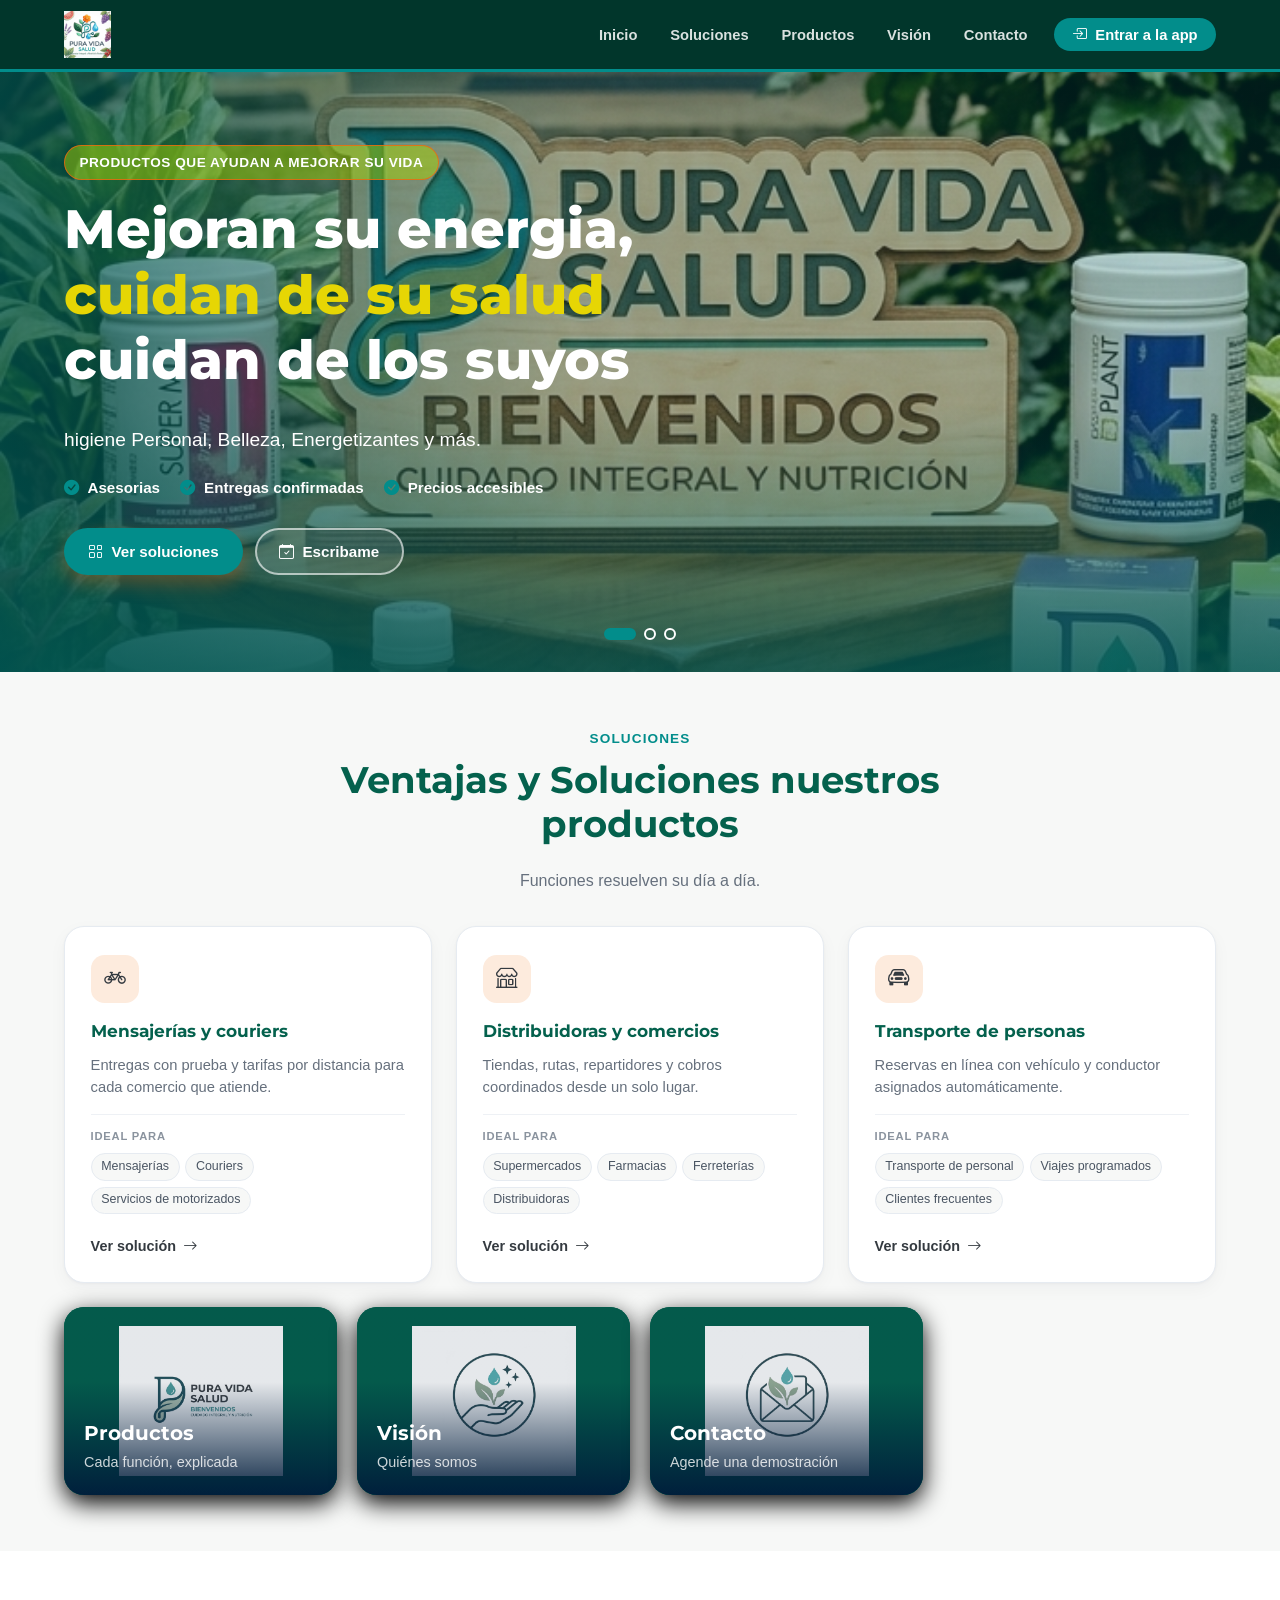
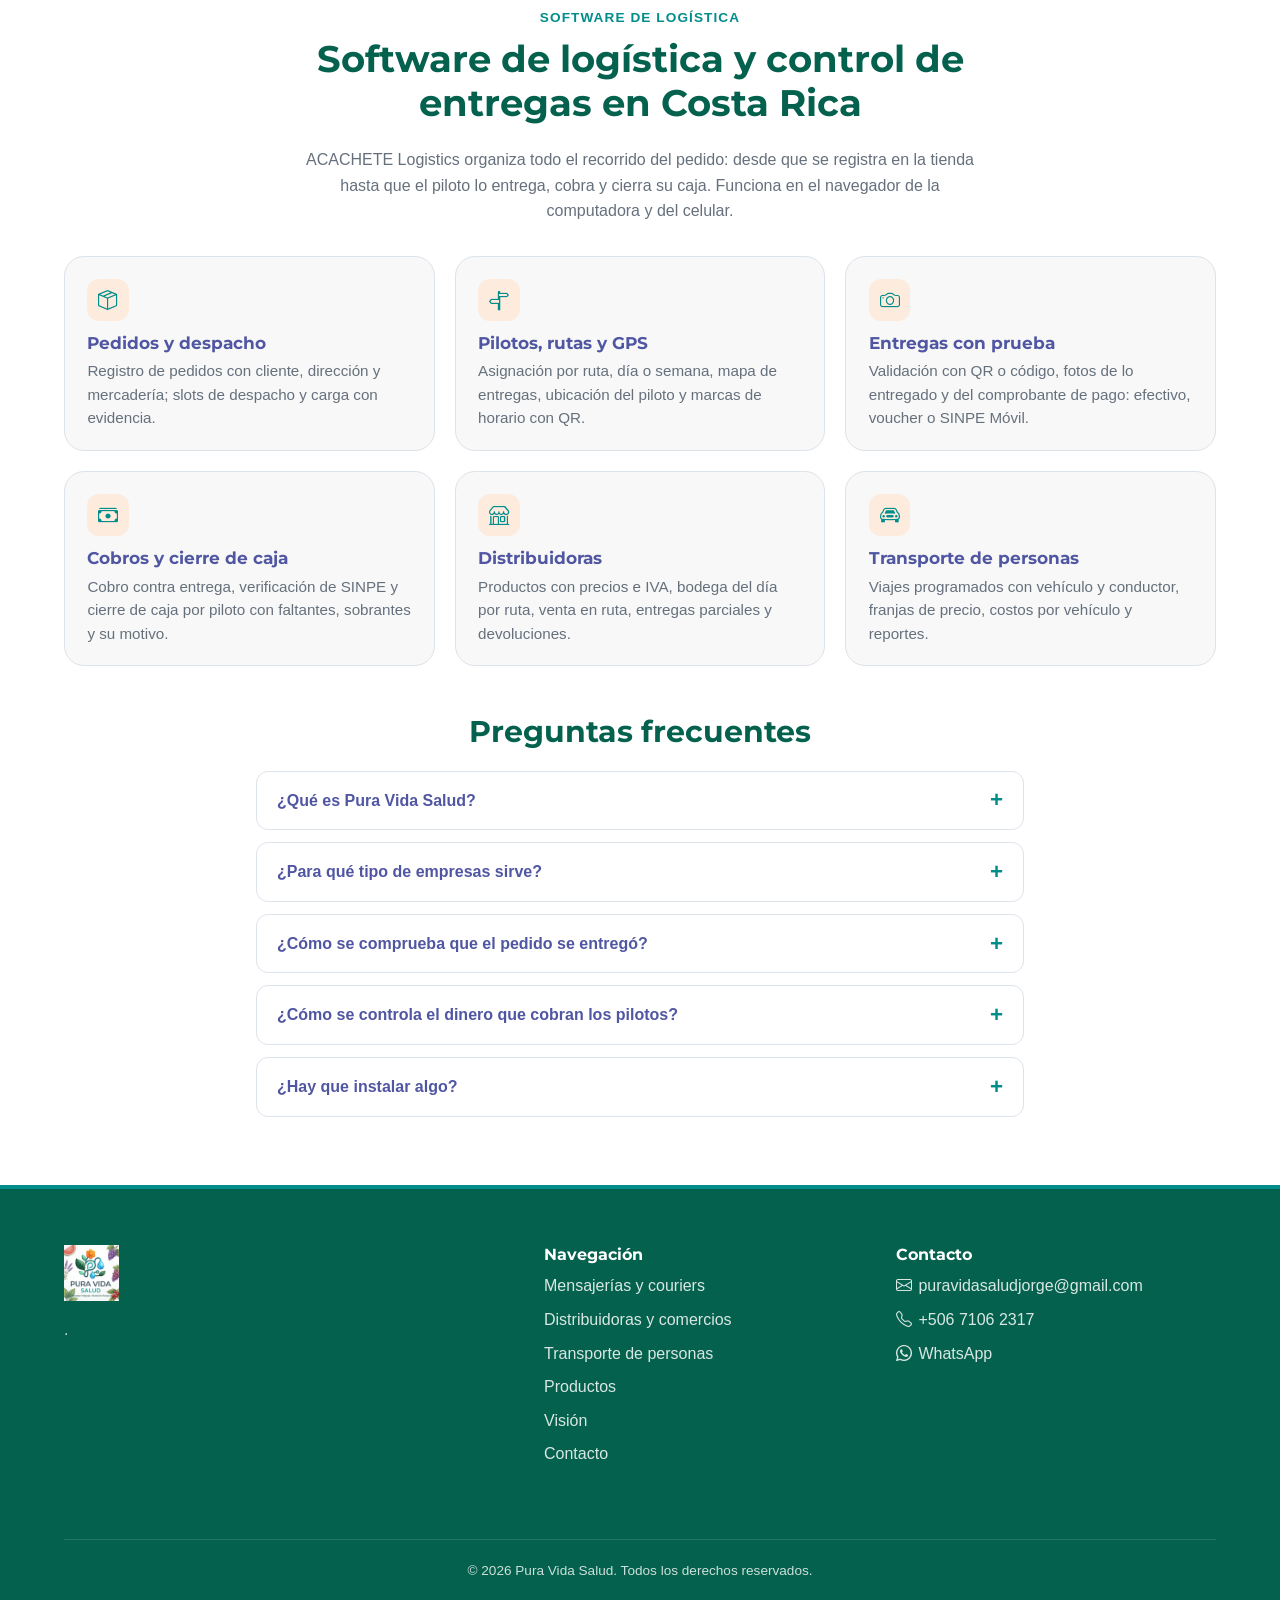
<file: index.html>
<!DOCTYPE html>
<html lang="es">
<head>
    <meta charset="UTF-8">
    <meta name="viewport" content="width=device-width, initial-scale=1.0">
    <!-- ==================================================
         PÁGINA WEB DE PRESENTACIÓN · ACACHETE Logistics
         Está aparte de la app (app.html). Todo lo suyo vive en la carpeta web/:
           web/css/web.css      -> colores, estilos e IMÁGENES (se cambian ahí)
           web/js/web.js        -> imágenes que se turnan, ventanas internas y visor
           web/paginas/*.html   -> Productos, Visión y Contacto (se abren en ventana)
         Imágenes: img/web/
         ================================================== -->
    <!-- ========== BUSCADORES (Google) Y REDES: título, descripción e imagen al compartir ==========
         Título: ~60 letras; descripción: ~155. Imagen al compartir (1200x630): img/web/compartir.jpg.
         Las demás piezas: robots.txt, sitemap.xml y _headers (raíz). Guía: docs/17-google.md -->
    <title>Pura Vida Salud, Jorge Cordero</title>
    <link rel="icon" type="image/png" href="img/icon-head.jpg">
    <link rel="preconnect" href="https://fonts.googleapis.com">
    <link rel="preconnect" href="https://fonts.gstatic.com" crossorigin>
    <link rel="stylesheet" href="https://fonts.googleapis.com/css2?family=Montserrat:wght@600;700;800&display=swap">
    <link rel="stylesheet" href="https://cdn.jsdelivr.net/npm/bootstrap-icons@1.11.3/font/bootstrap-icons.min.css">
    <link rel="stylesheet" href="web/css/web.css?v=8">
    <script src="web/js/web.js?v=3" defer></script>
</head>
<body>

    <!-- ==================== CABECERA ==================== -->
    <header class="sitio-cabecera">
        <div class="contenedor">
            <a href="#bienvenida" class="sitio-logo" aria-label="Pura Vida Salud, inicio">
                <img src="img/logo.jpg" alt="Pura Vida Salud">
            </a>
            <button type="button" class="sitio-menu-boton" id="menuBoton" aria-label="Abrir menú" aria-expanded="false">
                <i class="bi bi-list"></i>
            </button>
            <nav class="sitio-menu" id="menu" aria-label="Menú principal">
                <a href="#bienvenida">Inicio</a>
                <a href="#soluciones">Soluciones</a>
                <button type="button" data-ventana="productos">Productos</button>
                <button type="button" data-ventana="vision">Visión</button>
                <button type="button" data-ventana="contacto">Contacto</button>
                <button type="button" class="boton boton-naranja" data-ventana="app">
                    <i class="bi bi-box-arrow-in-right"></i> Entrar a la app
                </button>
            </nav>
        </div>
    </header>

    <main>
        <!-- ==================== BIENVENIDA ==================== -->
        <section class="portada" id="bienvenida">
            <!-- Imágenes que se turnan (se cambian en web/css/web.css: --img-portada-1, 2 y 3) -->
            <div class="portada-imagen p1 activa"></div>
            <div class="portada-imagen p2"></div>
            <div class="portada-imagen p3"></div>

            <div class="contenedor">
                <div class="portada-contenido">
                    <span class="portada-etiqueta">Productos que ayudan a mejorar su vida</span>
                    <h1>Mejoran su energia, <span>cuidan de su salud</span> cuidan de los suyos</h1>
                    <p>higiene Personal, Belleza, Energetizantes y más.</p>
                    <ul class="portada-claves">
                        <li><i class="bi bi-check-circle-fill"></i> Asesorias</li>
                        <li><i class="bi bi-check-circle-fill"></i> Entregas confirmadas</li>
                        <li><i class="bi bi-check-circle-fill"></i> Precios accesibles</li>
                    </ul>
                    <div class="portada-acciones">
                        <a href="#soluciones" class="boton boton-naranja"><i class="bi bi-grid"></i> Ver soluciones</a>
                        <button type="button" class="boton boton-claro" data-ventana="contacto">
                            <i class="bi bi-calendar-check"></i> Escribame
                        </button>
                    </div>
                </div>
            </div>

            <div class="portada-puntos" id="portadaPuntos" aria-label="Cambiar imagen"></div>
        </section>

        <!-- ==================== SOLUCIONES (una página por tipo de empresa) ==================== -->
        <section class="seccion" id="soluciones">
            <div class="contenedor">
                <div class="seccion-titulo">
                    <span class="antetitulo">Soluciones</span>
                    <h2>Ventajas y Soluciones nuestros productos</h2>
                    <p>Funciones resuelven su día a día.</p>
                </div>
                <div class="soluciones">
                    <button type="button" class="solucion" data-ventana="courier">
                        <span class="solucion-icono"><i class="bi bi-bicycle"></i></span>
                        <strong class="solucion-titulo">Mensajerías y couriers</strong>
                        <span class="solucion-texto">Entregas con prueba y tarifas por distancia para cada comercio que atiende.</span>
                        <span class="solucion-dirigido">
                            <small>Ideal para</small>
                            <span>Mensajerías</span><span>Couriers</span><span>Servicios de motorizados</span>
                        </span>
                        <span class="solucion-ir">Ver solución <i class="bi bi-arrow-right"></i></span>
                    </button>
                    <button type="button" class="solucion" data-ventana="distribuidora">
                        <span class="solucion-icono"><i class="bi bi-shop"></i></span>
                        <strong class="solucion-titulo">Distribuidoras y comercios</strong>
                        <span class="solucion-texto">Tiendas, rutas, repartidores y cobros coordinados desde un solo lugar.</span>
                        <span class="solucion-dirigido">
                            <small>Ideal para</small>
                            <span>Supermercados</span><span>Farmacias</span><span>Ferreterías</span><span>Distribuidoras</span>
                        </span>
                        <span class="solucion-ir">Ver solución <i class="bi bi-arrow-right"></i></span>
                    </button>
                    <button type="button" class="solucion" data-ventana="transporte">
                        <span class="solucion-icono"><i class="bi bi-car-front"></i></span>
                        <strong class="solucion-titulo">Transporte de personas</strong>
                        <span class="solucion-texto">Reservas en línea con vehículo y conductor asignados automáticamente.</span>
                        <span class="solucion-dirigido">
                            <small>Ideal para</small>
                            <span>Transporte de personal</span><span>Viajes programados</span><span>Clientes frecuentes</span>
                        </span>
                        <span class="solucion-ir">Ver solución <i class="bi bi-arrow-right"></i></span>
                    </button>
                </div>

                <!-- Conozca más: abre cada ventana como una galería -->
                <div class="galeria-sitio">
                    <button type="button" class="foto" data-ventana="productos">
                        <span class="foto-imagen"></span>
                        <span class="foto-texto"><strong>Productos</strong><span>Cada función, explicada</span></span>
                    </button>
                    <button type="button" class="foto" data-ventana="vision">
                        <span class="foto-imagen"></span>
                        <span class="foto-texto"><strong>Visión</strong><span>Quiénes somos</span></span>
                    </button>
                    <!---
                    <button type="button" class="foto" data-ventana="app">
                        <span class="foto-imagen"></span>
                        <span class="foto-texto"><strong>La app</strong><span>Entre con su usuario</span></span>
                    </button> -->
                    <button type="button" class="foto" data-ventana="contacto">
                        <span class="foto-imagen"></span>
                        <span class="foto-texto"><strong>Contacto</strong><span>Agende una demostración</span></span>
                    </button>
                </div>
            </div>
        </section>

        <!-- ==================== QUÉ HACE EL SOFTWARE + PREGUNTAS FRECUENTES ====================
             Texto que Google lee (lo que se abre en ventanas no lo ve). Las preguntas deben ser
             las mismas que las del bloque "FAQPage" del <head>: si se cambia una, cambiar las dos. -->
        <section class="seccion seccion-clara" id="software-logistica">
            <div class="contenedor">
                <div class="seccion-titulo">
                    <span class="antetitulo">Software de logística</span>
                    <h2>Software de logística y control de entregas en Costa Rica</h2>
                    <p>ACACHETE Logistics organiza todo el recorrido del pedido: desde que se registra en la tienda hasta que
                    el piloto lo entrega, cobra y cierra su caja. Funciona en el navegador de la computadora y del celular.</p>
                </div>

                <div class="funciones-web">
                    <article class="funcion-web">
                        <i class="bi bi-box-seam"></i>
                        <h3>Pedidos y despacho</h3>
                        <p>Registro de pedidos con cliente, dirección y mercadería; slots de despacho y carga con evidencia.</p>
                    </article>
                    <article class="funcion-web">
                        <i class="bi bi-signpost-split"></i>
                        <h3>Pilotos, rutas y GPS</h3>
                        <p>Asignación por ruta, día o semana, mapa de entregas, ubicación del piloto y marcas de horario con QR.</p>
                    </article>
                    <article class="funcion-web">
                        <i class="bi bi-camera"></i>
                        <h3>Entregas con prueba</h3>
                        <p>Validación con QR o código, fotos de lo entregado y del comprobante de pago: efectivo, voucher o SINPE Móvil.</p>
                    </article>
                    <article class="funcion-web">
                        <i class="bi bi-cash-stack"></i>
                        <h3>Cobros y cierre de caja</h3>
                        <p>Cobro contra entrega, verificación de SINPE y cierre de caja por piloto con faltantes, sobrantes y su motivo.</p>
                    </article>
                    <article class="funcion-web">
                        <i class="bi bi-shop"></i>
                        <h3>Distribuidoras</h3>
                        <p>Productos con precios e IVA, bodega del día por ruta, venta en ruta, entregas parciales y devoluciones.</p>
                    </article>
                    <article class="funcion-web">
                        <i class="bi bi-car-front"></i>
                        <h3>Transporte de personas</h3>
                        <p>Viajes programados con vehículo y conductor, franjas de precio, costos por vehículo y reportes.</p>
                    </article>
                </div>

                <div class="faq-web">
                    <h2>Preguntas frecuentes</h2>
                    <details>
                        <summary>¿Qué es <span data-nombre></span>?</summary>
                        <p>Es un software de logística en la nube para controlar pedidos, pilotos, rutas, entregas y cobros desde
                        el navegador o el celular, con la marca de su empresa.</p>
                    </details>
                    <details>
                        <summary>¿Para qué tipo de empresas sirve?</summary>
                        <p>Para distribuidoras, supermercados, farmacias, ferreterías y comercios con reparto, mensajerías y
                        couriers, y empresas de transporte de personas en Costa Rica.</p>
                    </details>
                    <details>
                        <summary>¿Cómo se comprueba que el pedido se entregó?</summary>
                        <p>El piloto valida la entrega con el QR o un código del pedido y toma fotos de lo entregado y del
                        comprobante de pago: el efectivo, el voucher de la tarjeta o el comprobante de SINPE Móvil.</p>
                    </details>
                    <details>
                        <summary>¿Cómo se controla el dinero que cobran los pilotos?</summary>
                        <p>Cada piloto tiene su caja: el sistema suma lo cobrado en efectivo, SINPE y tarjeta, la tienda verifica
                        los SINPE con su comprobante y al cerrar la caja queda registrado cualquier faltante o sobrante con su motivo.</p>
                    </details>
                    <details>
                        <summary>¿Hay que instalar algo?</summary>
                        <p>No. Funciona en el navegador de la computadora o del celular, sin instalar nada. Ofrecemos una
                        demostración sin costo con el logo y los colores de su empresa.</p>
                    </details>
                </div>
            </div>
        </section>
    </main>

    <!-- ==================== PIE ==================== -->
    <footer class="sitio-pie">
        <div class="contenedor">
            <div>
                <img src="img/logo.jpg" alt="Pura Vida Salud">
                <p>.</p>
            </div>
            <div>
                <h4>Navegación</h4>
                <ul>
                    <li><button type="button" data-ventana="courier">Mensajerías y couriers</button></li>
                    <li><button type="button" data-ventana="distribuidora">Distribuidoras y comercios</button></li>
                    <li><button type="button" data-ventana="transporte">Transporte de personas</button></li>
                    <li><button type="button" data-ventana="productos">Productos</button></li>
                    <li><button type="button" data-ventana="vision">Visión</button></li>
                    <li><button type="button" data-ventana="contacto">Contacto</button></li>
                    <!--<li><button type="button" data-ventana="app">Entrar a la app</button></li>-->
                </ul>
            </div>
            <div>
                <h4>Contacto</h4>
                <ul>
                    <li><a data-correo-link href="#"><i class="bi bi-envelope"></i><span data-correo-texto></span></a></li>
                    <li><a data-tel-link href="#"><i class="bi bi-telephone"></i> <span data-tel-texto></span></a></li>
                    <li><a  data-whatsapp-link href="#" target="_blank" rel="noopener"><i class="bi bi-whatsapp"></i> WhatsApp</a></li>
                </ul>
            </div>
            <p class="pie-derechos">© <span id="anio">2026</span> <span data-nombre></span>. Todos los derechos reservados.</p>
        </div>
    </footer>

    <!-- ==================== VENTANA INTERNA ====================
         Productos, Visión y Contacto (web/paginas/) y la App (app.html) se abren
         aquí, creciendo desde lo que se tocó (web/js/web.js). -->
    <div class="ventana" id="ventana" role="dialog" aria-modal="true" aria-labelledby="ventanaTitulo" hidden>
        <div class="ventana-fondo" data-cerrar></div>
        <div class="ventana-panel" id="ventanaPanel">
            <div class="ventana-barra">
                <h2 id="ventanaTitulo"></h2>
                <a id="ventanaPestana" href="app.html" target="_blank" rel="noopener" hidden>
                    <i class="bi bi-box-arrow-up-right"></i> <span class="texto-boton">Abrir en pestaña nueva</span>
                </a>
                <button type="button" class="ventana-cerrar" data-cerrar aria-label="Cerrar"><i class="bi bi-x-lg"></i></button>
            </div>
            <div class="ventana-cuerpo" id="ventanaCuerpo"></div>
        </div>
    </div>

    <!-- ==================== VISOR DE PRODUCTOS (galería) ==================== -->
    <div class="visor" id="visor" role="dialog" aria-modal="true" aria-labelledby="visorTitulo" hidden>
        <div class="visor-fondo" data-cerrar-visor></div>
        <button type="button" class="visor-cerrar" data-cerrar-visor aria-label="Cerrar"><i class="bi bi-x-lg"></i></button>
        <button type="button" class="visor-flecha anterior" id="visorAnterior" aria-label="Producto anterior"><i class="bi bi-chevron-left"></i></button>
        <div class="visor-marco">
            <div class="visor-cabecera">
                <span class="producto-icono" id="visorIcono"></span>
                <div>
                    <h3 id="visorTitulo"></h3>
                    <p id="visorFrase"></p>
                </div>
                <span class="visor-contador" id="visorContador"></span>
            </div>
            <div class="visor-contenido" id="visorContenido"></div>
            <div class="visor-pie" id="visorMiniaturas" aria-label="Productos"></div>
        </div>
        <button type="button" class="visor-flecha siguiente" id="visorSiguiente" aria-label="Producto siguiente"><i class="bi bi-chevron-right"></i></button>
    </div>
</body>
</html>
</file>
<file: web/css/web.css>
/* ==================================================
   PÁGINA WEB DE PRESENTACIÓN (index.html + carpeta web/)

   Aparte de la app: no usa ni cambia ningún archivo de la app.
   Colores: los mismos de la app (css/variables.css).

   ▸ IMÁGENES: se cambian AQUÍ, en las variables de abajo ("IMÁGENES").
     Las rutas son desde esta carpeta (web/css/), por eso empiezan con "../../img/web/".
   ================================================== */

:root {
    /* ---------- Colores (iguales a la app) ---------- */
    --web-fondo-oscuro:   #04614d;
    --web-azul-marino:    #5056A2;
    --web-azul:           #F7F8F7;
    --web-azul-claro:     #C8E0E7;
    --web-naranja:        #028d8b;
    --web-naranja-oscuro: #343A40;
    --web-naranja-claro:  #FDEBDD;
    --web-blanco:         #FFFFFF;
    --web-fondo:          #F7F8F7;
    --web-texto:          #5056A2;
    --web-gris:           #66707D;
    --web-borde:          #DDE3EA;
    --web-sombra:         #20726e;
    --web-sombra-fuerte:  #012725;

    /* ---------- IMÁGENES (cambiarlas aquí) ---------- */
    --img-portada-1: url("../../img/pagina-bienvenida.jpg"); /* bienvenida: imagen 1 */
    --img-portada-2: url("../../img/pagina-bienvenida-2.jpg");                       /* bienvenida: imagen 2 */
    --img-portada-3: url("../../img/pagina-bienvenida-3.jpg");                        /* bienvenida: imagen 3 */
    --img-tarjeta-productos: url("../../img/icon-produc.jpg");
    --img-tarjeta-vision:    url("../../img/icon-sion.jpg");
    --img-tarjeta-app:       url("../../img/web/app-uso-1.jpg");
    --img-tarjeta-contacto:  url("../../img/icon-mail.jpg");
    --img-contacto-banner:   url("../../img/icon-mail.jpg");                /* encabezado de la ventana Contacto */
    --img-vision-banner:     url("../../img/pagina-bienvenida-banner.jpg");

    /* ---------- Letras y medidas ---------- */
    --web-titulos: 'Montserrat', 'Segoe UI', Arial, sans-serif;
    --web-cuerpo: 'Segoe UI', Arial, sans-serif;
    --web-radio: 0.75rem;
    --web-radio-grande: 1.25rem;
    --web-sombra: 0 0.5rem 1.5rem;
    --web-sombra-fuerte: 0 1.5rem 3.5rem;
    --web-ancho: 72rem;
    --web-alto-cabecera: 4.5rem;
}

* { box-sizing: border-box; }

html { scroll-behavior: smooth; }

body {
    margin: 0;
    font-family: var(--web-cuerpo);
    font-size: 1rem;
    line-height: 1.6;
    color: var(--web-texto);
    background: var(--web-fondo);
}

body.con-ventana { overflow: hidden; } /* con una ventana abierta, la página no se desplaza */

img { max-width: 100%; display: block; }

a { color: var(--web-azul); }

h1, h2, h3, h4 {
    font-family: var(--web-titulos);
    line-height: 1.2;
    margin: 0 0 0.6em;
    color: var(--web-fondo-oscuro);
}

[hidden] { display: none !important; }

.contenedor {
    width: min(100% - 2rem, var(--web-ancho));
    margin-inline: auto;
}

/* ---------- Botones ---------- */
.boton {
    display: inline-flex;
    align-items: center;
    gap: 0.5rem;
    padding: 0.8rem 1.4rem;
    border: 2px solid transparent;
    border-radius: 999px;
    font: 600 0.95rem var(--web-cuerpo);
    text-decoration: none;
    cursor: pointer;
    transition: transform 0.2s ease, box-shadow 0.2s ease, background-color 0.2s ease, color 0.2s ease;
}
.boton:hover { transform: translateY(-2px); }
.boton:focus-visible { outline: 3px solid rgba(242, 102, 15, 0.45); outline-offset: 2px; }
.boton-naranja { background: var(--web-naranja); color: var(--web-blanco); box-shadow: 0 0.5rem 1.2rem rgba(242, 102, 15, 0.35); }
.boton-naranja:hover { background: var(--web-naranja-oscuro); }
.boton-claro { background: rgba(255, 255, 255, 0.12); color: var(--web-blanco); border-color: rgba(255, 255, 255, 0.6); }
.boton-claro:hover { background: var(--web-blanco); color: var(--web-fondo-oscuro); }
.boton-azul { background: var(--web-azul); color: var(--web-blanco); }
.boton-azul:hover { background: var(--web-azul-marino); }
.boton-borde { background: transparent; color: var(--web-azul); border-color: var(--web-azul); }
.boton-borde:hover { background: var(--web-azul); color: var(--web-blanco); }

/* ==================================================
   CABECERA
   ================================================== */
.sitio-cabecera {
    position: fixed;
    inset: 0 0 auto;
    z-index: 50;
    height: var(--web-alto-cabecera);
    background-color: #01362b;
    backdrop-filter: blur(8px);
    border-bottom: 3px solid var(--web-naranja);
}

.sitio-cabecera .contenedor {
    height: 100%;
    display: flex;
    align-items: center;
    justify-content: space-between;
    gap: 1rem;
}

/* max-width + object-fit: si la cabecera queda angosta, el logo se achica sin deformarse */
.sitio-logo { flex: 0 1 auto; min-width: 0; }
.sitio-logo img { height: 3rem; width: auto; max-width: 100%; object-fit: contain; object-position: left center; }

.sitio-menu {
    display: flex;
    align-items: center;
    gap: 0.25rem;
}

.sitio-menu button,
.sitio-menu a {
    padding: 0.5rem 0.9rem;
    background: none;
    border: none;
    border-radius: 999px;
    color: rgba(255, 255, 255, 0.85);
    font: 600 0.92rem var(--web-cuerpo);
    text-decoration: none;
    cursor: pointer;
    transition: background-color 0.2s ease, color 0.2s ease;
}
.sitio-menu button:hover,
.sitio-menu a:hover { background: rgba(255, 255, 255, 0.1); color: var(--web-blanco); }
.sitio-menu .boton-naranja { margin-left: 0.5rem; padding: 0.55rem 1.15rem; background: var(--web-naranja); color: var(--web-blanco); box-shadow: none; }
.sitio-menu .boton-naranja:hover { background: var(--web-naranja-oscuro); }

.sitio-menu-boton {
    display: none;
    background: none;
    border: none;
    color: var(--web-blanco);
    font-size: 1.8rem;
    cursor: pointer;
}

/* ==================================================
   BIENVENIDA (portada con imágenes que se turnan)
   ================================================== */
.portada {
    position: relative;
    min-height: min(82vh, 42rem);
    display: flex;
    align-items: center;
    padding: calc(var(--web-alto-cabecera) + 2.5rem) 0 4rem;
    overflow: hidden;
    color: var(--web-blanco);
    background: var(--web-fondo-oscuro);
}

.portada-imagen {
    position: absolute;
    inset: 0;
    background-size: cover;
    background-position: center;
    opacity: 0;
    transform: scale(1.08);
    transition: opacity 1.4s ease, transform 7s ease-out;
}
.portada-imagen.p1 { background-image: var(--img-portada-1); }
.portada-imagen.p2 { background-image: var(--img-portada-2); }
.portada-imagen.p3 { background-image: var(--img-portada-3); }
.portada-imagen.activa { opacity: 1; transform: scale(1); }

/* Velo para que el texto se lea sobre cualquier imagen */
.portada::after {
    content: '';
    position: absolute;
    inset: 0;
    background:
        linear-gradient(90deg, rgba(1, 85, 81, 0.78) 0%, rgba(1, 85, 81, 0.308) 45%, rgba(1, 94, 89, 0.281) 100%),
        linear-gradient(0deg, rgba(1, 85, 81, 0.78) 0%, transparent 40%);
}

.portada-contenido {
    position: relative;
    z-index: 1;
    max-width: 38rem;
}

.portada-etiqueta {
    display: inline-block;
    margin-bottom: 1rem;
    padding: 0.35rem 0.9rem;
    border-radius: 999px;
    background: rgba(166, 211, 4, 0.5);
    border: 1px solid rgba(242, 102, 15, 0.795);
    color: #ffffff;
    font-size: 0.85rem;
    font-weight: 600;
    letter-spacing: 0.04em;
    text-transform: uppercase;
}

.portada h1 {
    color: var(--web-blanco);
    font-size: clamp(2rem, 4.5vw, 3.4rem);
    font-weight: 800;
}
.portada h1 span {
    color: #e6d604;
    text-shadow: #ffffff;
}

.portada p {
    font-size: clamp(1rem, 1.6vw, 1.2rem);
    color: rgb(255, 255, 255);
    margin: 0 0 1.25rem;
}

/* Beneficios en una línea, dentro de la bienvenida */
.portada-claves {
    list-style: none;
    margin: 0 0 1.75rem;
    padding: 0;
    display: flex;
    flex-wrap: wrap;
    gap: 0.5rem 1.25rem;
    font-size: 0.95rem;
    font-weight: 600;
}
.portada-claves i { color: var(--web-naranja); margin-right: 0.3rem; }

.portada-acciones { display: flex; flex-wrap: wrap; gap: 0.75rem; }

.portada-puntos {
    position: absolute;
    z-index: 1;
    left: 50%;
    bottom: 2rem;
    transform: translateX(-50%);
    display: flex;
    gap: 0.5rem;
}
.portada-puntos button {
    width: 0.75rem;
    height: 0.75rem;
    padding: 0;
    border: 2px solid var(--web-blanco);
    border-radius: 999px;
    background: transparent;
    cursor: pointer;
    transition: width 0.3s ease, background-color 0.3s ease;
}
.portada-puntos button.activo { width: 2rem; background: var(--web-naranja); border-color: var(--web-naranja); }

/* ==================================================
   SECCIONES DE LA PORTADA
   ================================================== */
.seccion { padding: 3.5rem 0; }
.seccion-clara { background: var(--web-blanco); }
.seccion-azul { background: var(--web-azul-claro); }

.seccion-titulo {
    text-align: center;
    max-width: 42rem;
    margin: 0 auto 2rem;
}
.seccion-titulo .antetitulo {
    display: block;
    margin-bottom: 0.5rem;
    color: var(--web-naranja);
    font-weight: 700;
    font-size: 0.85rem;
    letter-spacing: 0.08em;
    text-transform: uppercase;
}
.seccion-titulo h2 { font-size: clamp(1.6rem, 3vw, 2.3rem); }
.seccion-titulo p { color: var(--web-gris); margin: 0; }

/* Soluciones: una tarjeta por tipo de empresa (cada una abre su propia página).
   Estilo sereno: ícono naranja suave, a quién va dirigida ("Ideal para") y el enlace. */
.soluciones {
    display: grid;
    grid-template-columns: repeat(3, minmax(0, 1fr));
    gap: 1.5rem;
}
.solucion {
    display: flex;
    flex-direction: column;
    align-items: flex-start;
    gap: 0.55rem;
    padding: 1.75rem 1.6rem 1.5rem;
    background: var(--web-blanco);
    border: 1px solid #E6EBF1;
    border-radius: var(--web-radio-grande);
    box-shadow: 0 1px 3px rgba(0, 28, 59, 0.04), 0 6px 18px rgba(0, 28, 59, 0.04);
    text-align: left;
    font: inherit;
    color: inherit;
    cursor: pointer;
    transition: transform 0.35s ease, box-shadow 0.35s ease, border-color 0.35s ease;
}
.solucion:hover {
    transform: translateY(-3px);
    border-color: #F6C9AA;
    box-shadow: 0 2px 6px rgba(0, 28, 59, 0.05), 0 14px 30px rgba(0, 28, 59, 0.07);
}
.solucion:focus-visible { outline: 3px solid rgba(242, 102, 15, 0.35); outline-offset: 3px; }
.solucion-icono {
    width: 3rem;
    height: 3rem;
    display: grid;
    place-items: center;
    border-radius: 0.85rem;
    background: var(--web-naranja-claro);
    color: var(--web-naranja-oscuro);
    font-size: 1.35rem;
    transition: background-color 0.35s ease, color 0.35s ease;
}
.solucion:hover .solucion-icono { background: var(--web-naranja); color: var(--web-blanco); }
.solucion-titulo { margin-top: 0.35rem; font-family: var(--web-titulos); font-weight: 700; font-size: 1.08rem; color: var(--web-fondo-oscuro); }
.solucion-texto { font-size: 0.92rem; color: var(--web-gris); line-height: 1.55; }

/* "Ideal para": a quién va dirigida (línea discreta, sin recuadro) */
.solucion-dirigido {
    width: 100%;
    display: flex;
    flex-wrap: wrap;
    gap: 0.35rem;
    margin-top: 0.35rem;
    padding-top: 0.85rem;
    border-top: 1px solid #EEF1F5;
}
.solucion-dirigido small {
    width: 100%;
    margin-bottom: 0.1rem;
    font-size: 0.7rem;
    font-weight: 600;
    letter-spacing: 0.07em;
    text-transform: uppercase;
    color: #8A939E;
}
.solucion-dirigido span {
    padding: 0.18rem 0.6rem;
    border-radius: 999px;
    background: var(--web-fondo);
    border: 1px solid #E6EBF1;
    color: #4A5563;
    font-size: 0.78rem;
    font-weight: 500;
}

.solucion-ir {
    margin-top: auto;
    padding-top: 0.75rem;
    display: inline-flex;
    align-items: center;
    gap: 0.4rem;
    color: var(--web-naranja-oscuro);
    font-weight: 600;
    font-size: 0.9rem;
}
.solucion-ir i { transition: transform 0.35s ease; }
.solucion:hover .solucion-ir i { transform: translateX(4px); }

/* Cómo funciona: pasos */
.pasos {
    display: grid;
    grid-template-columns: repeat(4, minmax(0, 1fr));
    gap: 1.5rem;
    counter-reset: paso;
}
.paso {
    position: relative;
    padding: 1.5rem;
    background: var(--web-blanco);
    border-radius: var(--web-radio-grande);
    box-shadow: var(--web-sombra);
}
.paso::before {
    counter-increment: paso;
    content: counter(paso);
    position: absolute;
    top: -1rem;
    left: 1.5rem;
    width: 2.2rem;
    height: 2.2rem;
    display: grid;
    place-items: center;
    border-radius: 999px;
    background: var(--web-naranja);
    color: var(--web-blanco);
    font-weight: 800;
    font-family: var(--web-titulos);
}
.paso i { font-size: 1.6rem; color: var(--web-azul); }
.paso h3 { margin: 0.75rem 0 0.25rem; font-size: 1.05rem; }
.paso p { margin: 0; font-size: 0.92rem; color: var(--web-gris); }

/* Cómo funciona dentro de la ventana Productos */
.pasos-internos { margin: 1.5rem 0 2.5rem; }

/* Galería de la portada: abre las ventanas */
.galeria-sitio {
    margin-top: 1.5rem;
    display: grid;
    grid-template-columns: repeat(4, minmax(0, 1fr));
    gap: 1.25rem;
}
.foto {
    position: relative;
    aspect-ratio: 16 / 11;
    border: none;
    border-radius: var(--web-radio-grande);
    overflow: hidden;
    padding: 0;
    cursor: pointer;
    background: var(--web-fondo-oscuro);
    box-shadow: var(--web-sombra);
    font: inherit;
    text-align: left;
}
.foto-imagen {
    position: absolute;
    inset: 0;
    background-position: center;
    background-size: cover;
    background-repeat: no-repeat;
    transition: transform 0.6s ease;
}
.foto[data-ventana="productos"] .foto-imagen { background-image: var(--img-tarjeta-productos); background-size: 60%; background-color: var(--web-fondo-oscuro); }
.foto[data-ventana="vision"] .foto-imagen    { background-image: var(--img-tarjeta-vision); background-size: 60%; background-color: var(--web-fondo-oscuro); }
.foto[data-ventana="app"] .foto-imagen       { background-image: var(--img-tarjeta-app); }
.foto[data-ventana="contacto"] .foto-imagen  { background-image: var(--img-tarjeta-contacto); background-size: 60%; background-color: var(--web-fondo-oscuro); }
.foto::after {
    content: '';
    position: absolute;
    inset: 0;
    background: linear-gradient(0deg, rgba(0, 28, 59, 0.95) 0%, rgba(0, 28, 59, 0.1) 60%);
}
.foto-texto {
    position: absolute;
    z-index: 1;
    left: 1.25rem;
    right: 1.25rem;
    bottom: 1.25rem;
    color: var(--web-blanco);
}
.foto-texto strong { display: block; font-family: var(--web-titulos); font-size: 1.25rem; }
.foto-texto span { font-size: 0.9rem; color: rgba(255, 255, 255, 0.8); }
.foto:hover .foto-imagen { transform: scale(1.08); }
.foto:focus-visible { outline: 3px solid var(--web-naranja); outline-offset: 3px; }

/* ==================================================
   PIE
   ================================================== */
.sitio-pie {
    padding: 3.5rem 0 1.5rem;
    background: var(--web-fondo-oscuro);
    color: rgba(255, 255, 255, 0.8);
    border-top: 4px solid var(--web-naranja);
}
.sitio-pie .contenedor {
    display: grid;
    grid-template-columns: minmax(0, 1.4fr) minmax(0, 1fr) minmax(0, 1fr);
    gap: 2rem;
}
.sitio-pie img { height: 3.5rem; width: auto; max-width: 100%; object-fit: contain; object-position: left center; margin-bottom: 1rem; }
.sitio-pie h4 { color: var(--web-blanco); font-size: 1rem; }
.sitio-pie a { color: rgba(255, 255, 255, 0.85); text-decoration: none; }
.sitio-pie a:hover { color: var(--web-naranja); }
.sitio-pie ul { list-style: none; margin: 0; padding: 0; display: grid; gap: 0.5rem; }
/* Contacto del pie: icono y texto en una fila, igual en los tres */
.sitio-pie li a { display: inline-flex; align-items: center; gap: 0.4rem; }
.sitio-pie li a span { display: inline; margin: 0; padding: 0; }
.sitio-pie button { background: none; border: none; padding: 0; color: rgba(255, 255, 255, 0.85); font: inherit; cursor: pointer; }
.sitio-pie button:hover { color: var(--web-naranja); }
.pie-derechos {
    margin-top: 2.5rem;
    padding-top: 1.25rem;
    border-top: 1px solid rgba(255, 255, 255, 0.12);
    text-align: center;
    font-size: 0.85rem;
    grid-column: 1 / -1;
}

/* ==================================================
   VENTANA INTERNA (Productos, Visión, Contacto y la App)
   Se abre "creciendo" desde la tarjeta o el botón que se tocó, como una
   galería de fotos (web/js/web.js: abrirVentana).
   ================================================== */
.ventana {
    position: fixed;
    inset: 0;
    z-index: 100;
    display: grid;
    place-items: center;
    padding: 1.25rem;
}

.ventana-fondo {
    position: absolute;
    inset: 0;
    background: rgba(0, 12, 28, 0.72);
    backdrop-filter: blur(6px);
    opacity: 0;
    transition: opacity 0.35s ease;
}
.ventana.abierta .ventana-fondo { opacity: 1; }

.ventana-panel {
    position: relative;
    width: min(100%, 68rem);
    height: min(100%, 52rem);
    display: flex;
    flex-direction: column;
    background: var(--web-fondo);
    border-radius: var(--web-radio-grande);
    box-shadow: var(--web-sombra-fuerte);
    overflow: hidden;
    transform-origin: top left;
    will-change: transform, opacity;
}
.ventana.ancha .ventana-panel { width: min(100%, 90rem); height: min(100%, 60rem); } /* la App */

.ventana-barra {
    display: flex;
    align-items: center;
    gap: 0.75rem;
    padding: 0.85rem 1.25rem;
    background: var(--web-fondo-oscuro);
    color: var(--web-blanco);
    border-bottom: 3px solid var(--web-naranja);
}
.ventana-barra h2 {
    flex: 1;
    margin: 0;
    color: var(--web-blanco);
    font-size: 1.1rem;
    display: flex;
    align-items: center;
    gap: 0.6rem;
}
.ventana-barra a,
.ventana-barra button {
    display: inline-flex;
    align-items: center;
    gap: 0.4rem;
    padding: 0.45rem 0.8rem;
    border: 1px solid rgba(255, 255, 255, 0.35);
    border-radius: 999px;
    background: transparent;
    color: var(--web-blanco);
    font: 600 0.85rem var(--web-cuerpo);
    text-decoration: none;
    cursor: pointer;
    transition: background-color 0.2s ease;
}
.ventana-barra a:hover,
.ventana-barra button:hover { background: rgba(255, 255, 255, 0.12); }
.ventana-barra .ventana-cerrar { width: 2.4rem; height: 2.4rem; justify-content: center; padding: 0; font-size: 1.1rem; }

.ventana-cuerpo {
    flex: 1;
    overflow-y: auto;
    -webkit-overflow-scrolling: touch;
}
.ventana-cuerpo iframe { display: block; width: 100%; height: 100%; border: 0; background: var(--web-fondo-oscuro); }

.ventana-cargando {
    height: 100%;
    display: grid;
    place-items: center;
    color: var(--web-gris);
}

/* ---------- Contenido de las páginas internas ---------- */
.pagina-interna { padding: 2rem clamp(1.25rem, 4vw, 3rem) 3rem; }
.pagina-interna > header { max-width: 46rem; margin-bottom: 2rem; }
.pagina-interna > header h1 { font-size: clamp(1.5rem, 3vw, 2.1rem); }
.pagina-interna > header p { color: var(--web-gris); margin: 0; }

.banner-interno {
    margin: -2rem calc(-1 * clamp(1.25rem, 4vw, 3rem)) 2rem;
    padding: 3rem clamp(1.25rem, 4vw, 3rem);
    color: var(--web-blanco);
    background-size: cover;
    background-position: center;
    position: relative;
}
.banner-interno::before { content: ''; position: absolute; inset: 0; background: linear-gradient(90deg, rgba(0, 28, 59, 0.92), rgba(0, 28, 59, 0.55)); }
.banner-interno > * { position: relative; }
.banner-interno h1 { color: var(--web-blanco); font-size: clamp(1.5rem, 3vw, 2.2rem); margin-bottom: 0.4rem; }
.banner-interno p { margin: 0; max-width: 42rem; color: rgba(255, 255, 255, 0.88); }
.banner-vision   { background-image: var(--img-vision-banner); }
.banner-contacto { background-image: var(--img-contacto-banner); background-color: var(--web-fondo-oscuro); }

/* Filtros de productos */
.filtros {
    display: flex;
    flex-wrap: wrap;
    gap: 0.5rem;
    margin-bottom: 1.75rem;
}
.filtros button {
    padding: 0.5rem 1rem;
    border: 1px solid var(--web-borde);
    border-radius: 999px;
    background: var(--web-blanco);
    color: var(--web-texto);
    font: 600 0.88rem var(--web-cuerpo);
    cursor: pointer;
    transition: all 0.2s ease;
}
.filtros button:hover { border-color: var(--web-azul); color: var(--web-azul); }
.filtros button.activo { background: var(--web-azul); border-color: var(--web-azul); color: var(--web-blanco); }

/* Rejilla de productos (cada uno abre el visor) */
.productos {
    display: grid;
    grid-template-columns: repeat(auto-fill, minmax(min(15rem, 100%), 1fr));
    gap: 1.25rem;
}
.producto {
    display: flex;
    flex-direction: column;
    gap: 0.4rem;
    padding: 1.5rem;
    background: var(--web-blanco);
    border: 1px solid var(--web-borde);
    border-radius: var(--web-radio-grande);
    cursor: pointer;
    transition: transform 0.3s ease, box-shadow 0.3s ease, border-color 0.3s ease, opacity 0.3s ease;
    animation: aparecer 0.45s ease both;
}
.producto:hover { transform: translateY(-5px); box-shadow: var(--web-sombra); border-color: var(--web-azul); }
.producto:focus-visible { outline: 3px solid rgba(18, 88, 166, 0.4); outline-offset: 3px; }
.producto .producto-icono {
    width: 3rem;
    height: 3rem;
    display: grid;
    place-items: center;
    border-radius: 0.85rem;
    background: var(--web-naranja-claro);
    color: var(--web-naranja-oscuro);
    font-size: 1.4rem;
}
.producto h3 { margin: 0.5rem 0 0; font-size: 1.05rem; }
.producto .producto-frase { margin: 0; color: var(--web-gris); font-size: 0.92rem; }
.producto .producto-ver { margin-top: auto; padding-top: 0.5rem; color: var(--web-azul); font-weight: 700; font-size: 0.88rem; }
.producto-detalle { display: none; } /* se ve dentro del visor */

.segmentos { display: flex; flex-wrap: wrap; gap: 0.35rem; margin-top: 0.25rem; }
.segmento {
    padding: 0.15rem 0.6rem;
    border-radius: 999px;
    background: var(--web-azul-claro);
    color: var(--web-azul-marino);
    font-size: 0.75rem;
    font-weight: 600;
}

@keyframes aparecer {
    from { opacity: 0; transform: translateY(14px) scale(0.98); }
    to   { opacity: 1; transform: none; }
}

/* ---------- Visión ---------- */
.bloques-dos { display: grid; grid-template-columns: repeat(2, minmax(0, 1fr)); gap: 1.25rem; margin-bottom: 2.5rem; }
.bloque {
    padding: 1.75rem;
    background: var(--web-blanco);
    border-radius: var(--web-radio-grande);
    box-shadow: var(--web-sombra);
    border-left: 5px solid var(--web-naranja);
}
.bloque h2 { font-size: 1.25rem; display: flex; gap: 0.5rem; align-items: center; }
.bloque h2 i { color: var(--web-naranja); }
.bloque p { margin: 0; font-size: 1.02rem; }

.valores { display: grid; grid-template-columns: repeat(5, minmax(0, 1fr)); gap: 1rem; margin-bottom: 2.5rem; }
.valor { padding: 1.25rem; background: var(--web-blanco); border-radius: var(--web-radio); text-align: center; border: 1px solid var(--web-borde); }
.valor i { font-size: 1.6rem; color: var(--web-azul); }
.valor h3 { margin: 0.5rem 0 0.25rem; font-size: 0.98rem; }
.valor p { margin: 0; font-size: 0.85rem; color: var(--web-gris); }

.subtitulo-interno { font-size: 1.3rem; margin: 0 0 1rem; }

/* ---------- Páginas de solución (una por tipo de empresa) ---------- */
.sol-banner {
    display: flex;
    align-items: center;
    gap: 1.5rem;
    margin: -2rem calc(-1 * clamp(1.25rem, 4vw, 3rem)) 2rem;
    padding: 2.5rem clamp(1.25rem, 4vw, 3rem);
    background:
        radial-gradient(circle at 85% 20%, rgba(242, 102, 15, 0.25), transparent 45%),
        linear-gradient(120deg, var(--web-fondo-oscuro), var(--web-azul-marino) 60%, var(--web-azul));
    color: var(--web-blanco);
}
.sol-banner-icono {
    width: 5rem;
    height: 5rem;
    flex: none;
    display: grid;
    place-items: center;
    border-radius: 1.4rem;
    background: var(--web-naranja);
    font-size: 2.4rem;
    box-shadow: 0 0.75rem 1.75rem rgba(242, 102, 15, 0.4);
}
.sol-etiqueta { display: inline-block; margin-bottom: 0.4rem; color: #FFB98C; font-size: 0.82rem; font-weight: 700; letter-spacing: 0.06em; text-transform: uppercase; }
.sol-banner h1 { margin: 0 0 0.5rem; color: var(--web-blanco); font-size: clamp(1.35rem, 2.6vw, 2rem); }
.sol-banner p { margin: 0; max-width: 44rem; color: rgba(255, 255, 255, 0.88); }

.sol-retos { display: grid; grid-template-columns: repeat(3, minmax(0, 1fr)); gap: 1rem; margin-bottom: 2.5rem; }
.sol-reto { overflow: hidden; background: var(--web-blanco); border-radius: var(--web-radio-grande); box-shadow: var(--web-sombra); }
.sol-reto > div { display: flex; gap: 0.6rem; align-items: flex-start; padding: 1rem 1.15rem; font-size: 0.93rem; }
.sol-reto-antes { background: #FBEDEC; color: #8E2B22; font-style: italic; }
.sol-reto-antes i { color: #C0392B; }
.sol-reto-ahora i { color: var(--web-naranja); }
.sol-reto i { margin-top: 0.15rem; font-size: 1.05rem; flex: none; }
.sol-reto small { display: block; font-style: normal; font-size: 0.72rem; font-weight: 700; letter-spacing: 0.05em; text-transform: uppercase; opacity: 0.75; margin-bottom: 0.1rem; }

.sol-funciones { display: grid; grid-template-columns: repeat(auto-fill, minmax(min(16rem, 100%), 1fr)); gap: 1rem; margin-bottom: 2rem; }
.sol-funcion {
    padding: 1.35rem;
    background: var(--web-blanco);
    border: 1px solid var(--web-borde);
    border-radius: var(--web-radio-grande);
    transition: transform 0.3s ease, box-shadow 0.3s ease, border-color 0.3s ease;
}
.sol-funcion:hover { transform: translateY(-4px); box-shadow: var(--web-sombra); border-color: var(--web-azul); }
.sol-funcion-icono {
    width: 2.8rem;
    height: 2.8rem;
    display: grid;
    place-items: center;
    border-radius: 0.8rem;
    background: var(--web-azul-claro);
    color: var(--web-azul);
    font-size: 1.3rem;
}
.sol-funcion h3 { margin: 0.75rem 0 0.35rem; font-size: 1.02rem; }
.sol-funcion p { margin: 0; font-size: 0.92rem; color: var(--web-gris); }

.sol-destacado {
    display: flex;
    gap: 1rem;
    align-items: center;
    margin-bottom: 2rem;
    padding: 1.35rem 1.5rem;
    border-radius: var(--web-radio-grande);
    background: var(--web-naranja-claro);
    border-left: 5px solid var(--web-naranja);
}
.sol-destacado > i { font-size: 2rem; color: var(--web-naranja-oscuro); flex: none; }
.sol-destacado strong { display: block; color: var(--web-fondo-oscuro); font-size: 1.05rem; }
.sol-destacado p { margin: 0.2rem 0 0; font-size: 0.93rem; }

.sol-cta {
    padding: 2rem;
    border-radius: var(--web-radio-grande);
    background: var(--web-fondo-oscuro);
    color: rgba(255, 255, 255, 0.88);
    text-align: center;
}
.sol-cta h2 { color: var(--web-blanco); font-size: 1.35rem; margin-bottom: 0.4rem; }
.sol-cta p { margin: 0 auto 1.25rem; max-width: 36rem; }
.sol-cta-botones { display: flex; flex-wrap: wrap; justify-content: center; gap: 0.6rem; }
.sol-cta .boton-borde { color: var(--web-blanco); border-color: rgba(255, 255, 255, 0.6); }
.sol-cta .boton-borde:hover { background: var(--web-blanco); color: var(--web-fondo-oscuro); }

/* ---------- Contacto ---------- */
.contacto-datos { display: grid; grid-template-columns: minmax(0, 1.35fr) minmax(0, 1fr) minmax(0, 1fr); gap: 1rem; margin-bottom: 2rem; }
.dato {
    display: flex;
    align-items: center;
    gap: 1rem;
    padding: 1.25rem;
    background: var(--web-blanco);
    border-radius: var(--web-radio-grande);
    box-shadow: var(--web-sombra);
    text-decoration: none;
    color: inherit;
    transition: transform 0.2s ease;
}
.dato:hover { transform: translateY(-3px); }
.dato i { width: 3rem; height: 3rem; flex: none; display: grid; place-items: center; border-radius: 0.9rem; background: var(--web-azul); color: var(--web-blanco); font-size: 1.3rem; }
.dato.whatsapp i { background: #1E8449; }
.dato small { display: block; color: var(--web-gris); }
.dato strong { font-size: 0.95rem; overflow-wrap: anywhere; }

.contacto-columnas { display: grid; grid-template-columns: minmax(0, 1.3fr) minmax(0, 1fr); gap: 1.5rem; }
.formulario { padding: 1.75rem; background: var(--web-blanco); border-radius: var(--web-radio-grande); box-shadow: var(--web-sombra); }
.formulario h2 { font-size: 1.2rem; }
.campos-web { display: grid; grid-template-columns: repeat(2, minmax(0, 1fr)); gap: 0.9rem; }
.campo-web { display: flex; flex-direction: column; gap: 0.3rem; min-width: 0; }
.campo-web.ancho { grid-column: 1 / -1; }
.campo-web label { font-size: 0.85rem; font-weight: 600; color: var(--web-azul-marino); }
.campo-web input,
.campo-web select,
.campo-web textarea {
    width: 100%;
    min-width: 0; /* las listas no se ensanchan con su opción más larga */
    padding: 0.7rem 0.85rem;
    border: 1px solid var(--web-borde);
    border-radius: var(--web-radio);
    background: var(--web-fondo);
    font: inherit;
    color: var(--web-texto);
}
.campo-web input:focus,
.campo-web select:focus,
.campo-web textarea:focus { outline: none; border-color: var(--web-azul); background: var(--web-blanco); box-shadow: 0 0 0 3px rgba(18, 88, 166, 0.15); }
.formulario-botones { display: flex; flex-wrap: wrap; gap: 0.6rem; margin-top: 1.25rem; }
.formulario-error { min-height: 1.3em; margin: 0.6rem 0 0; color: #C0392B; font-size: 0.88rem; }

.ofrecemos { padding: 1.75rem; border-radius: var(--web-radio-grande); background: var(--web-fondo-oscuro); color: rgba(255, 255, 255, 0.88); }
.ofrecemos h2 { color: var(--web-blanco); font-size: 1.2rem; }
.ofrecemos ul { list-style: none; margin: 0; padding: 0; display: grid; gap: 0.9rem; }
.ofrecemos li { display: flex; gap: 0.75rem; }
.ofrecemos li i { color: var(--web-naranja); font-size: 1.2rem; }

/* ==================================================
   VISOR DE PRODUCTOS (galería: anterior / siguiente)
   ================================================== */
.visor {
    position: fixed;
    inset: 0;
    z-index: 120;
    display: grid;
    place-items: center;
    padding: 1.25rem 4.5rem;
}
.visor-fondo { position: absolute; inset: 0; background: rgba(0, 12, 28, 0.82); opacity: 0; transition: opacity 0.3s ease; }
.visor.abierto .visor-fondo { opacity: 1; }

.visor-marco {
    position: relative;
    width: min(100%, 52rem);
    max-height: 100%;
    display: flex;
    flex-direction: column;
    background: var(--web-blanco);
    border-radius: var(--web-radio-grande);
    box-shadow: var(--web-sombra-fuerte);
    overflow: hidden;
    transform: scale(0.85);
    opacity: 0;
    transition: transform 0.4s cubic-bezier(0.2, 0.8, 0.2, 1), opacity 0.3s ease;
}
.visor.abierto .visor-marco { transform: none; opacity: 1; }

.visor-cabecera {
    display: flex;
    align-items: center;
    gap: 1rem;
    padding: 1.5rem 1.75rem;
    background: linear-gradient(120deg, var(--web-fondo-oscuro), var(--web-azul-marino));
    color: var(--web-blanco);
}
.visor-cabecera .producto-icono {
    width: 3.5rem;
    height: 3.5rem;
    flex: none;
    display: grid;
    place-items: center;
    border-radius: 1rem;
    background: var(--web-naranja);
    font-size: 1.6rem;
}
.visor-cabecera h3 { margin: 0; color: var(--web-blanco); font-size: 1.35rem; }
.visor-cabecera p { margin: 0.2rem 0 0; color: rgba(255, 255, 255, 0.8); font-size: 0.95rem; }
.visor-contador { margin-left: auto; align-self: flex-start; font-size: 0.85rem; color: rgba(255, 255, 255, 0.7); white-space: nowrap; }

.visor-contenido { padding: 1.5rem 1.75rem 1.75rem; overflow-y: auto; }
.visor-contenido.entra-derecha { animation: entraDerecha 0.4s ease both; }
.visor-contenido.entra-izquierda { animation: entraIzquierda 0.4s ease both; }
@keyframes entraDerecha { from { opacity: 0; transform: translateX(40px); } to { opacity: 1; transform: none; } }
@keyframes entraIzquierda { from { opacity: 0; transform: translateX(-40px); } to { opacity: 1; transform: none; } }

.visor-contenido h4 { margin: 1.25rem 0 0.5rem; font-size: 1rem; color: var(--web-azul); }
.visor-contenido h4:first-child { margin-top: 0; }
.visor-contenido p { margin: 0 0 0.5rem; }
.visor-contenido ul { margin: 0; padding-left: 1.2rem; }
.visor-contenido li { margin-bottom: 0.3rem; }

.para-empresas { display: grid; gap: 0.6rem; }
.para-empresa { display: flex; gap: 0.75rem; padding: 0.8rem 1rem; border-radius: var(--web-radio); background: var(--web-azul-claro); }
.para-empresa i { color: var(--web-azul); font-size: 1.2rem; }
.para-empresa strong { display: block; font-size: 0.9rem; color: var(--web-fondo-oscuro); }
.para-empresa span { font-size: 0.9rem; }

.visor-pie {
    display: flex;
    gap: 0.4rem;
    padding: 0.75rem 1rem;
    border-top: 1px solid var(--web-borde);
    background: var(--web-fondo);
    overflow-x: auto;
}
.visor-pie button {
    flex: none;
    width: 2.6rem;
    height: 2.6rem;
    display: grid;
    place-items: center;
    border: 2px solid transparent;
    border-radius: 0.7rem;
    background: var(--web-blanco);
    color: var(--web-azul);
    font-size: 1.1rem;
    cursor: pointer;
    opacity: 0.6;
    transition: all 0.2s ease;
}
.visor-pie button:hover { opacity: 1; }
.visor-pie button.activo { opacity: 1; border-color: var(--web-naranja); color: var(--web-naranja-oscuro); }

.visor-flecha,
.visor-cerrar {
    position: absolute;
    z-index: 1;
    display: grid;
    place-items: center;
    border: none;
    border-radius: 999px;
    background: rgba(255, 255, 255, 0.12);
    color: var(--web-blanco);
    cursor: pointer;
    transition: background-color 0.2s ease, transform 0.2s ease;
}
.visor-flecha { top: 50%; width: 3rem; height: 3rem; margin-top: -1.5rem; font-size: 1.4rem; }
.visor-flecha:hover,
.visor-cerrar:hover { background: var(--web-naranja); transform: scale(1.08); }
.visor-flecha.anterior { left: 0.9rem; }
.visor-flecha.siguiente { right: 0.9rem; }
.visor-cerrar { top: 0.9rem; right: 0.9rem; width: 2.6rem; height: 2.6rem; font-size: 1.1rem; }

/* ==================================================
   TABLET Y CELULAR
   ================================================== */
@media (max-width: 980px) {
    .soluciones { grid-template-columns: minmax(0, 1fr); }
    .sol-retos { grid-template-columns: minmax(0, 1fr); }
    .pasos { grid-template-columns: repeat(2, minmax(0, 1fr)); row-gap: 2.25rem; }
    .galeria-sitio { grid-template-columns: repeat(2, minmax(0, 1fr)); }
    .valores { grid-template-columns: repeat(2, minmax(0, 1fr)); }
    .contacto-datos { grid-template-columns: minmax(0, 1fr); }
    .contacto-columnas { grid-template-columns: minmax(0, 1fr); }
    .sitio-pie .contenedor { grid-template-columns: repeat(2, minmax(0, 1fr)); }
}

@media (max-width: 760px) {
    .sitio-menu-boton { display: block; }
    .sitio-menu {
        position: absolute;
        top: var(--web-alto-cabecera);
        left: 0;
        right: 0;
        flex-direction: column;
        align-items: stretch;
        gap: 0.25rem;
        padding: 1rem;
        background: var(--web-fondo-oscuro);
        border-bottom: 3px solid var(--web-naranja);
        /* Cerrado: escondido detrás de la cabecera (sin asomarse arriba) */
        transform: translateY(calc(-100% - var(--web-alto-cabecera)));
        visibility: hidden;
        transition: transform 0.3s ease, visibility 0s linear 0.3s;
        z-index: -1;
    }
    .sitio-menu.abierto { transform: none; visibility: visible; transition: transform 0.3s ease, visibility 0s; }
    .sitio-menu a,
    .sitio-menu button { text-align: left; padding: 0.7rem 1rem; }
    .sitio-menu .boton-naranja { margin: 0.5rem 0 0; justify-content: center; }
    .bloques-dos { grid-template-columns: minmax(0, 1fr); }
    .campos-web { grid-template-columns: minmax(0, 1fr); }
    .visor { padding: 0.75rem; }
    .visor-flecha { top: auto; bottom: 1.2rem; margin: 0; }
    .visor-flecha.anterior { left: 1.2rem; }
    .visor-flecha.siguiente { right: 1.2rem; }
    .visor-marco { max-height: calc(100% - 4.5rem); align-self: start; }
    .ventana { padding: 0.5rem; }
}

/* Pantallas bajas (celular acostado): el visor y las ventanas ocupan menos alto */
@media (max-height: 520px) {
    .visor { padding: 0.5rem 4rem; }
    .visor-marco { max-height: 100%; }
    .visor-cabecera { padding: 0.75rem 1.25rem; }
    .visor-cabecera .producto-icono { width: 2.5rem; height: 2.5rem; font-size: 1.2rem; }
    .visor-cabecera p { display: none; }
    .visor-contenido { padding: 1rem 1.25rem; }
    .visor-pie { display: none; }   /* se pasa con las flechas o deslizando */
    .ventana { padding: 0.5rem; }
    .ventana-barra { padding: 0.5rem 1rem; }
    .portada { min-height: auto; padding-top: calc(var(--web-alto-cabecera) + 2rem); padding-bottom: 4rem; }
}

@media (max-width: 520px) {
    /* Solución en celular: el ícono del encabezado arriba del título */
    .sol-banner { flex-direction: column; align-items: flex-start; gap: 1rem; padding: 1.75rem 1.25rem; }
    .sol-banner-icono { width: 3.75rem; height: 3.75rem; font-size: 1.8rem; border-radius: 1rem; }
    .sol-destacado { flex-direction: column; align-items: flex-start; }
    .sol-cta { padding: 1.5rem 1.15rem; }

    /* Visor en celular angosto: más espacio para el título */
    .visor-cabecera { padding: 1rem; gap: 0.75rem; flex-wrap: wrap; }
    .visor-cabecera .producto-icono { width: 2.75rem; height: 2.75rem; font-size: 1.3rem; }
    .visor-cabecera > div { flex: 1; min-width: 0; }
    .visor-cabecera h3 { font-size: 1.1rem; }
    .visor-contador { display: none; } /* la posición se ve en las miniaturas de abajo */
    .visor-contenido { padding: 1.25rem 1rem; }
    .visor-cerrar { top: 0.4rem; right: 0.4rem; }

    .pasos,
    .valores,
    .sitio-pie .contenedor { grid-template-columns: minmax(0, 1fr); }
    .galeria-sitio { gap: 0.75rem; }
    .foto-texto strong { font-size: 1.05rem; }
    .foto-texto span { display: none; }
    .ventana-barra .texto-boton { display: none; }
}

/* Celular muy angosto: logo de la cabecera y del pie más chicos */
@media (max-width: 360px) {
    .sitio-logo img { height: 2.5rem; }
    .sitio-pie img { height: 3rem; }
}

@media (prefers-reduced-motion: reduce) {
    *, *::before, *::after { animation-duration: 0.01ms !important; transition-duration: 0.01ms !important; }
    html { scroll-behavior: auto; }
}


/* ==================================================
   QUÉ HACE EL SOFTWARE + PREGUNTAS FRECUENTES (index.html, #software-logistica)
   Texto que leen los buscadores (Google no abre las ventanas)
   ================================================== */
.funciones-web {
    display: grid;
    grid-template-columns: repeat(3, minmax(0, 1fr));
    gap: 1.25rem;
}
.funcion-web {
    padding: 1.4rem 1.4rem 1.25rem;
    background: var(--web-fondo);
    border: 1px solid var(--web-borde);
    border-radius: var(--web-radio-grande);
}
.funcion-web i {
    display: inline-flex;
    align-items: center;
    justify-content: center;
    width: 2.6rem;
    height: 2.6rem;
    margin-bottom: 0.75rem;
    border-radius: var(--web-radio);
    background: var(--web-naranja-claro);
    color: var(--web-naranja);
    font-size: 1.25rem;
}
.funcion-web h3 {
    margin: 0 0 0.4rem;
    font-size: 1.05rem;
    color: var(--web-azul-marino);
}
.funcion-web p {
    margin: 0;
    color: var(--web-gris);
    font-size: 0.95rem;
    line-height: 1.55;
}

.faq-web {
    max-width: 48rem;
    margin: 3rem auto 0;
}
.faq-web h2 {
    text-align: center;
    font-size: clamp(1.4rem, 2.6vw, 1.9rem);
    margin: 0 0 1.25rem;
}
.faq-web details {
    border: 1px solid var(--web-borde);
    border-radius: var(--web-radio);
    background: var(--web-blanco);
    margin-bottom: 0.75rem;
}
/* El summary ya no es flex: el texto fluye normal (así <span data-nombre> queda pegado)
   y el "+" se coloca a la derecha con posición absoluta. */
.faq-web summary {
    position: relative;
    padding: 1rem 3rem 1rem 1.25rem;   /* espacio a la derecha para el "+" */
    cursor: pointer;
    font-weight: 700;
    color: var(--web-texto);
    list-style: none;
}
.faq-web summary::-webkit-details-marker { display: none; }
.faq-web summary::after {
    content: "+";
    position: absolute;
    right: 1.25rem;
    top: 50%;
    transform: translateY(-50%);
    font-size: 1.4rem;
    line-height: 1;
    color: var(--web-naranja);
}
.faq-web details[open] summary::after { content: "−"; }
.faq-web details p {
    margin: 0;
    padding: 0 1.25rem 1.1rem;
    color: var(--web-gris);
    line-height: 1.6;
}

@media (max-width: 900px) {
    .funciones-web { grid-template-columns: repeat(2, minmax(0, 1fr)); }
}
@media (max-width: 560px) {
    .funciones-web { grid-template-columns: 1fr; }
}
</file>
